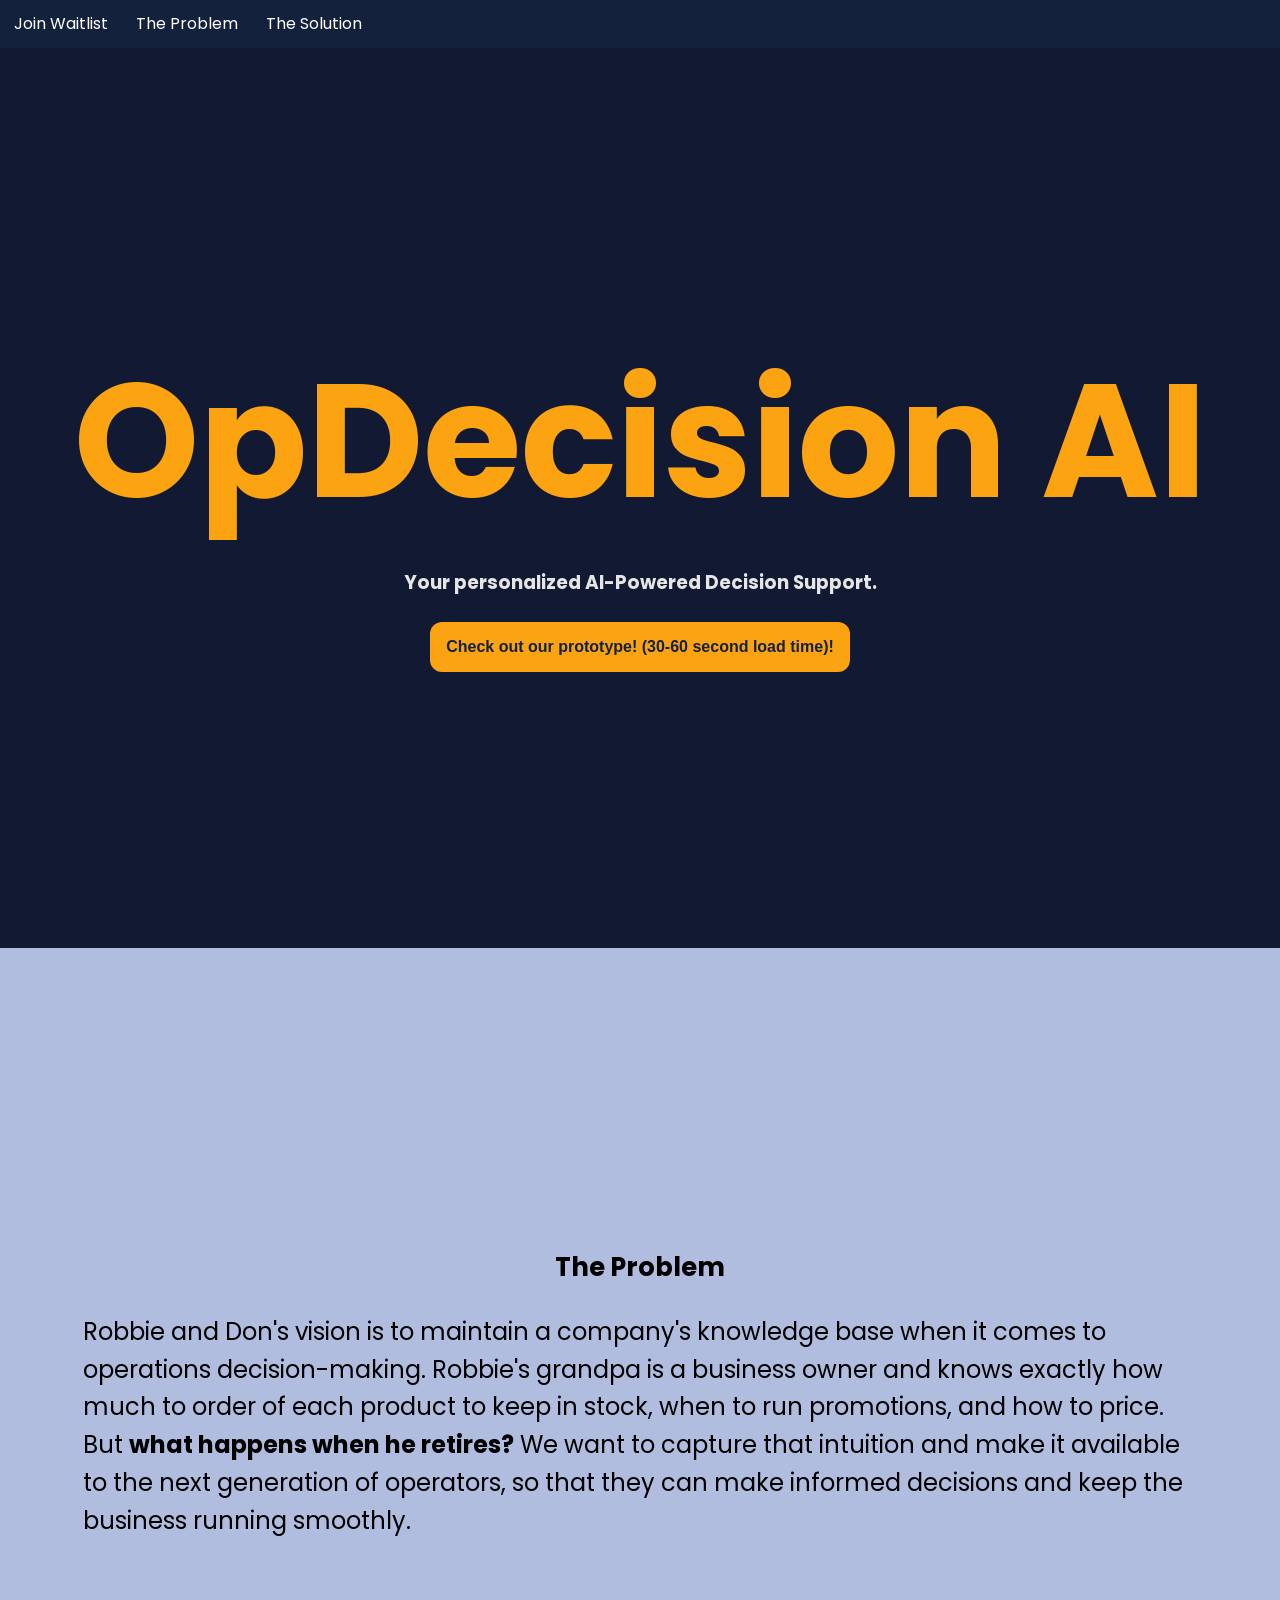
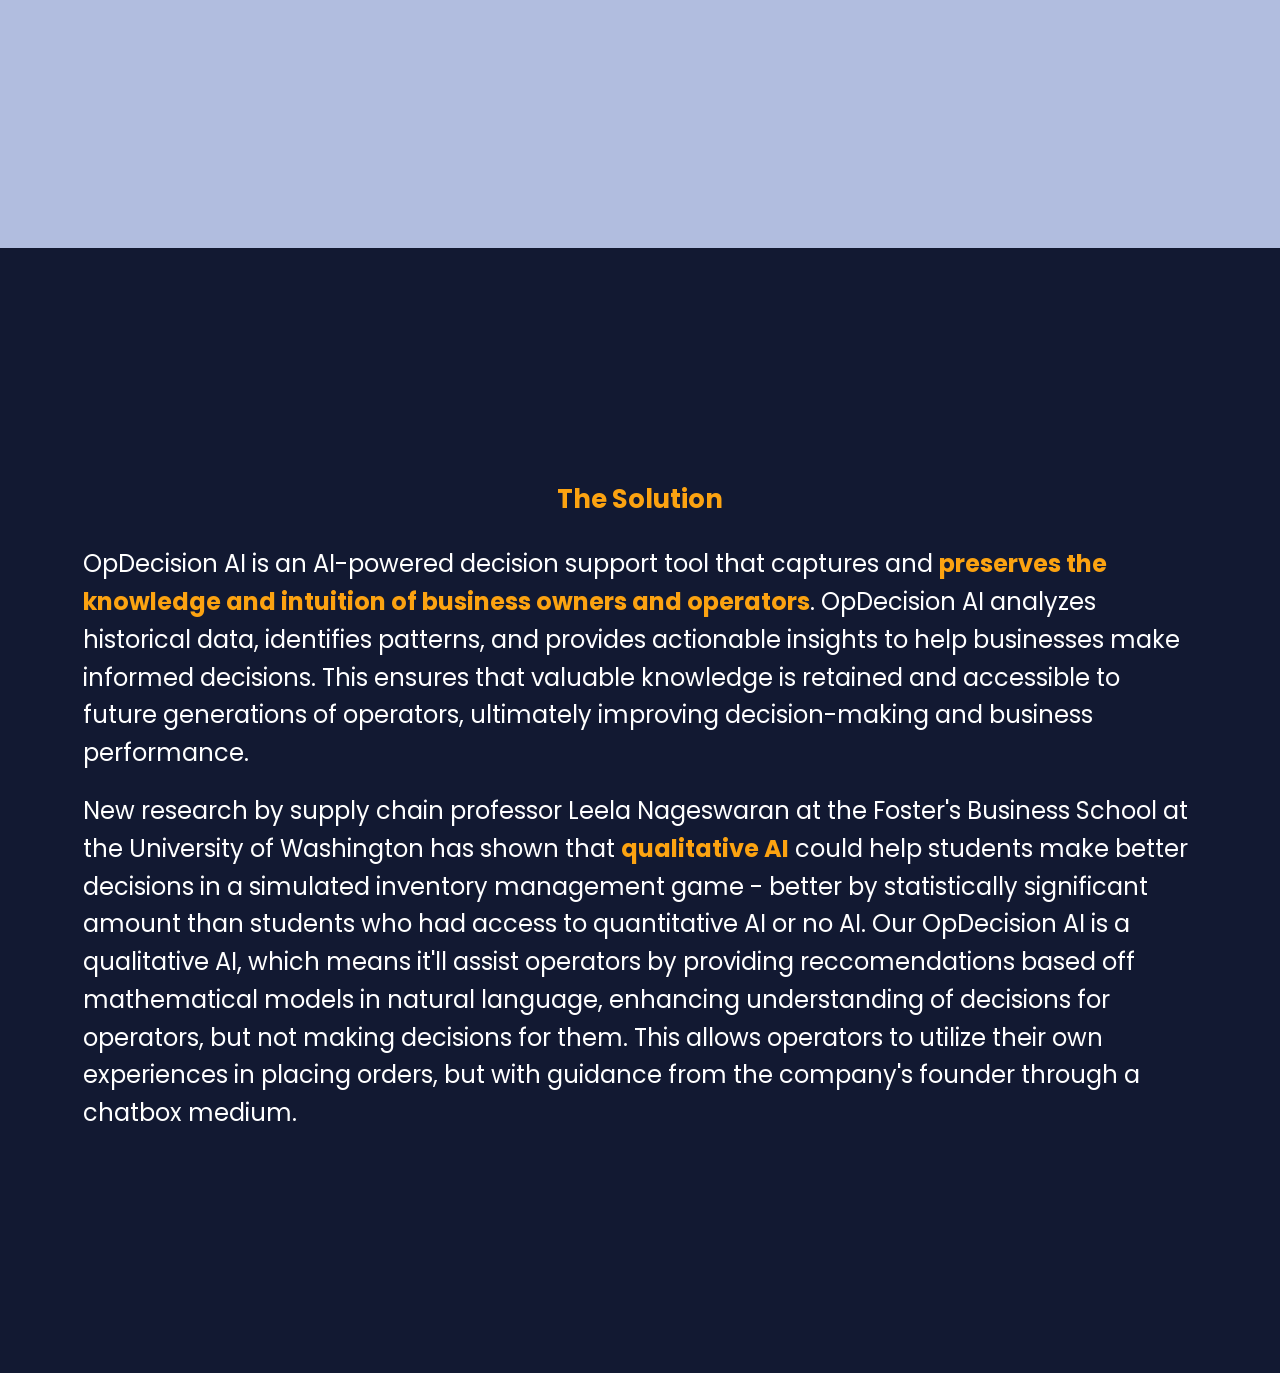
<file: index.html>
<html lang="en">
<head>
    <meta charset="UTF-8">
    <meta name="viewport" content="width=device-width, initial-scale=1.0">
    <link rel="preconnect" href="https://fonts.googleapis.com">
    <link rel="preconnect" href="https://fonts.gstatic.com" crossorigin>
    <link href="https://fonts.googleapis.com/css2?family=Poppins:ital,wght@0,100;0,200;0,300;0,400;0,500;0,600;0,700;0,800;0,900;1,100;1,200;1,300;1,400;1,500;1,600;1,700;1,800;1,900&display=swap" rel="stylesheet">
    <link rel="stylesheet" href="index.css">
    <title>OpDecision AI</title>
</head>
<body>
  <div id="navbar">
    <a href="#hero">Join Waitlist</a>
    <a href="#problem">The Problem</a>
    <a href="#solution">The Solution</a>
  </div>
  <div id="hero">
    <div>
      <h1 id="title">OpDecision AI</h1>
    </div>
    <h3>Your personalized AI-Powered Decision Support.</h3>
    <button onclick="window.open('https://opdecision-ai.onrender.com/')">Check out our prototype! (30-60 second load time)!</button>
  </div>
  <div id="problem">
    <h2>The Problem</h2>
    <p>
      Robbie and Don's vision is to maintain a company's knowledge base when it comes to
      operations decision-making. Robbie's grandpa is a business owner and knows exactly
      how much to order of each product to keep in stock, when to run promotions, and
      how to price. But <strong class='black'>what happens when he retires?</strong> We want to capture that
      intuition and make it available to the next generation of operators, so that they
      can make informed decisions and keep the business running smoothly.
    </p>
  </div>
  <div id="solution">
    <h2>The Solution</h2>
    <p>
      OpDecision AI is an AI-powered decision support tool that captures and <strong>preserves
      the knowledge and intuition of business owners and operators</strong>. OpDecision AI analyzes historical data,
      identifies patterns, and provides actionable insights to help businesses make
      informed decisions.
      This ensures that valuable knowledge is retained and accessible to future generations
      of operators, ultimately improving decision-making and business performance.
    </p>
    <p>
      New research by supply chain professor Leela Nageswaran at the Foster's Business School at the University of Washington
      has shown that <strong>qualitative AI</strong> could help students make better decisions in a simulated inventory management game
      - better by statistically significant amount than students who had access to quantitative AI or no AI. Our OpDecision
      AI is a qualitative AI, which means it'll assist operators by providing reccomendations based off mathematical models in natural language,
      enhancing understanding of decisions for operators, but not making decisions for them.
      This allows operators to utilize their own experiences in placing orders, but with guidance from the company's founder through a chatbox medium.
    </p>
  </div>
</body>
</html>
</file>
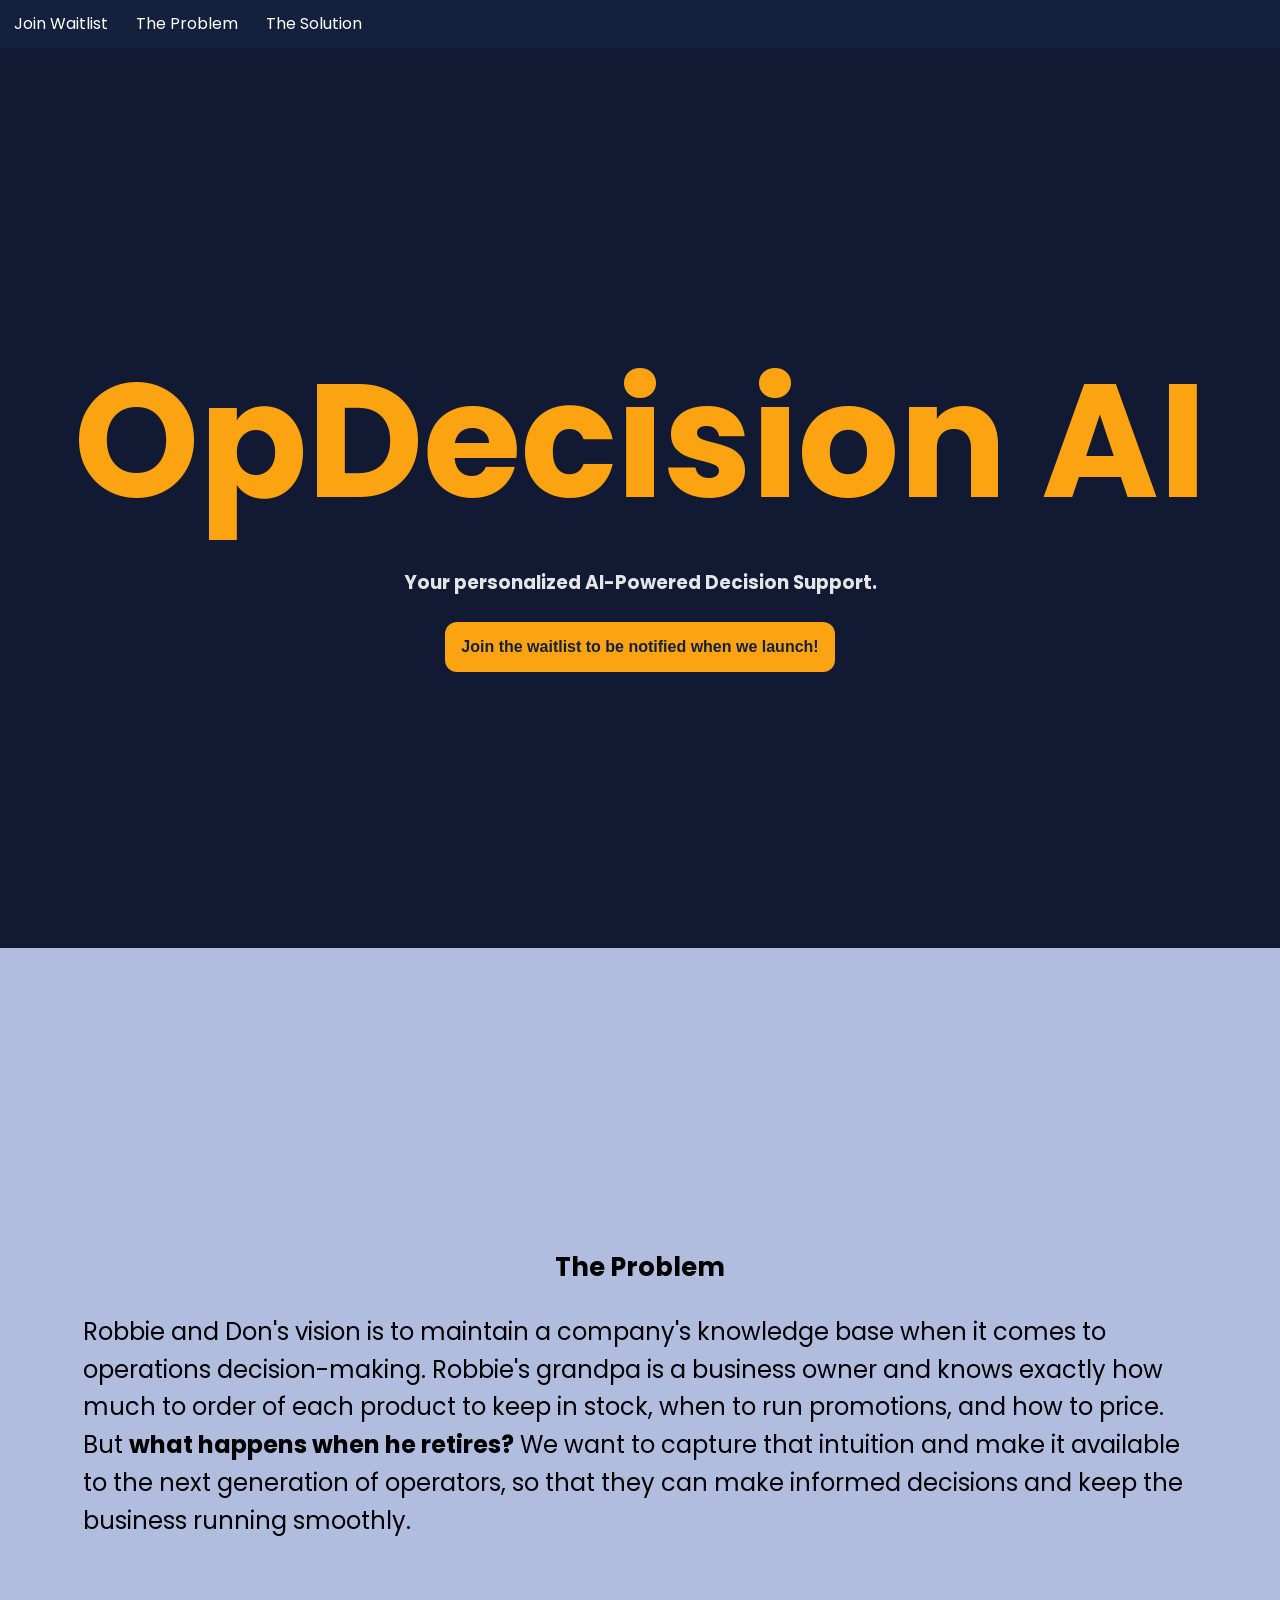
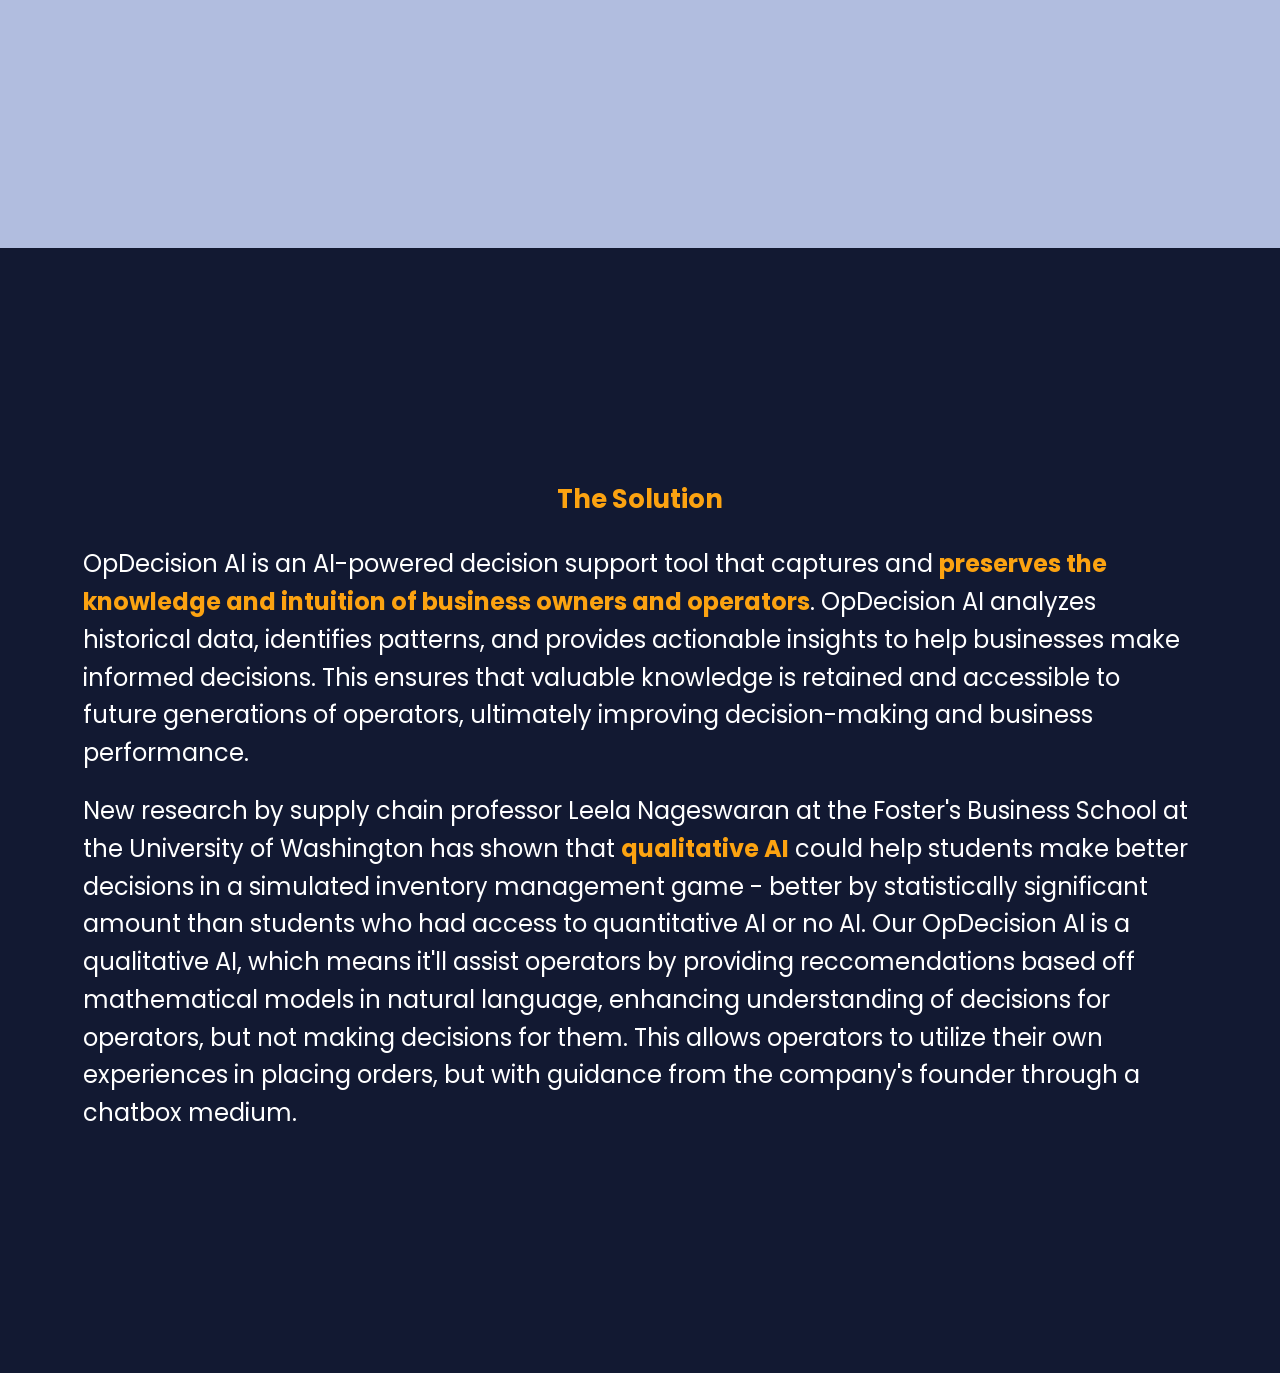
<file: indexSite.html>
<html lang="en">
<head>
    <meta charset="UTF-8">
    <meta name="viewport" content="width=device-width, initial-scale=1.0">
    <link rel="preconnect" href="https://fonts.googleapis.com">
    <link rel="preconnect" href="https://fonts.gstatic.com" crossorigin>
    <link href="https://fonts.googleapis.com/css2?family=Poppins:ital,wght@0,100;0,200;0,300;0,400;0,500;0,600;0,700;0,800;0,900;1,100;1,200;1,300;1,400;1,500;1,600;1,700;1,800;1,900&display=swap" rel="stylesheet">
    <link rel="stylesheet" href="index.css">
    <title>OpDecision AI</title>
</head>
<body>
  <div id="navbar">
    <a href="#hero">Join Waitlist</a>
    <a href="#problem">The Problem</a>
    <a href="#solution">The Solution</a>
  </div>
  <div id="hero">
    <div>
      <h1 id="title">OpDecision AI</h1>
    </div>
    <h3>Your personalized AI-Powered Decision Support.</h3>
    <button onclick="window.open('https://docs.google.com/forms/d/e/1FAIpQLSeA6GtgiwogI7nFwr6z-YM1kB4oNY8GHv03a-zxoJLMtcSOAA/viewform?usp=sharing&ouid=115444821749202351718')">Join the waitlist to be notified when we launch!</button>
  </div>
  <div id="problem">
    <h2>The Problem</h2>
    <p>
      Robbie and Don's vision is to maintain a company's knowledge base when it comes to
      operations decision-making. Robbie's grandpa is a business owner and knows exactly
      how much to order of each product to keep in stock, when to run promotions, and
      how to price. But <strong class='black'>what happens when he retires?</strong> We want to capture that
      intuition and make it available to the next generation of operators, so that they
      can make informed decisions and keep the business running smoothly.
    </p>
  </div>
  <div id="solution">
    <h2>The Solution</h2>
    <p>
      OpDecision AI is an AI-powered decision support tool that captures and <strong>preserves
      the knowledge and intuition of business owners and operators</strong>. OpDecision AI analyzes historical data,
      identifies patterns, and provides actionable insights to help businesses make
      informed decisions.
      This ensures that valuable knowledge is retained and accessible to future generations
      of operators, ultimately improving decision-making and business performance.
    </p>
    <p>
      New research by supply chain professor Leela Nageswaran at the Foster's Business School at the University of Washington
      has shown that <strong>qualitative AI</strong> could help students make better decisions in a simulated inventory management game
      - better by statistically significant amount than students who had access to quantitative AI or no AI. Our OpDecision
      AI is a qualitative AI, which means it'll assist operators by providing reccomendations based off mathematical models in natural language,
      enhancing understanding of decisions for operators, but not making decisions for them.
      This allows operators to utilize their own experiences in placing orders, but with guidance from the company's founder through a chatbox medium.
    </p>
  </div>
</body>
</html>
</file>
<file: index.css>
/* Extra small devices (phones, 600px and down) */
@media only screen and (max-width: 600px) {

  #hero, #problem, #solution{
    display: flex;
    flex-direction: column;
    justify-content: center;
    align-items: center;
    gap: 10px;
  }

  #hero, #solution {
    background-color: oklch(22% 0.05 270);
  }

  #hero, #problem{
    height: 100vh;
  }

  #problem {
    background-color: oklch(80% 0.05 270);
  }

  #hero, #problem, #solution {
    overflow-y: auto;
  }

  h2, h3 {
    margin-top: 0;
    padding-top: 5px;
  }

  #hero-item, div#solution p, #problem p {
    width: 87%;
  }

  h2, h1, p {
    color: #fca311;
  }

  p {
    margin: 5px 0;
    color: #ffffff;
  }

  h3 {
    color: #e5e5e5;
  }

  body {
    font-size: 16px;
    line-height: 125%;
    margin: 0;
    font-family: 'Poppins', sans-serif;
    background-color: #000000;
  }

  h2 {
    font-size: 160%;
  }

  h1 {
    font-size: 200%;
  }

  p {
    font-size: 109%;
    /* line-height: 1cm; */
  }

  button {
    background-color: #fca311;
    color: #14213d;
    font-weight: bold;
    border: none;
    padding: 16px;
    border-radius: 12px;
    font-size: 100%;
    transition-duration: 0.4s;
  }

  button:hover {
    color: #fca311;
  }

  button:hover, #navbar {
    background-color: #14213d;
  }

  #problem p, #problem h2 {
    color: black;
  }

  strong {
    color: #fca311;
  }

  strong.black {
    color: black;
  }

  div#solution {
    height: 125vh;
  }

  #title {
    font-size: 342%;
  }

  #title, button {
    white-space: nowrap;
  }

  #navbar {
    /*3-13-26*/
    position: sticky;
    top: 0;
    overflow: hidden;
  }

  #navbar a {
    float: left;
    display: block;
    color: #ffffff;
    text-align: center;
    padding: 14px;
    text-decoration: none;
  }

  html {
    scroll-behavior: smooth;
  }

  #hero {
    text-align: center;
  }

}

/* Small devices (portrait tablets and large phones, 600px and up) */
@media only screen and (min-width: 600px) {
  #hero, #problem, #solution{
    display: flex;
    flex-direction: column;
    justify-content: center;
    align-items: center;
    gap: 10px;
  }

  #hero, #solution {
    background-color: oklch(22% 0.05 270);
  }

  #hero, #problem{
    height: 100vh;
  }

  #problem {
    background-color: oklch(80% 0.05 270);
  }

  #hero, #problem, #solution {
    overflow-y: auto;
  }

  h2, h3 {
    margin-top: 0;
    padding-top: 5px;
  }

  #hero-item, div#solution p, #problem p {
    width: 87%;
  }

  h2, h1, p {
    color: #fca311;
  }

  p {
    margin: 5px 0;
    color: #ffffff;
  }

  h3 {
    color: #e5e5e5;
  }

  body {
    font-size: 16px;
    line-height: 125%;
    margin: 0;
    font-family: 'Poppins', sans-serif;
    background-color: #000000;
  }

  h2 {
    font-size: 160%;
  }

  h1 {
    font-size: 200%;
  }

  p {
    font-size: 109%;
    /* line-height: 1cm; */
  }

  button {
    background-color: #fca311;
    color: #14213d;
    font-weight: bold;
    border: none;
    padding: 16px;
    border-radius: 12px;
    font-size: 100%;
    transition-duration: 0.4s;
  }

  button:hover {
    color: #fca311;
  }

  button:hover, #navbar {
    background-color: #14213d;
  }

  #problem p, #problem h2 {
    color: black;
  }

  strong {
    color: #fca311;
  }

  strong.black {
    color: black;
  }

  div#solution {
    height: 125vh;
  }

  #title {
    font-size: 556%;
  }

  #title, button {
    white-space: nowrap;
  }

  #navbar {
    /*3-13-26*/
    position: sticky;
    top: 0;
    overflow: hidden;
  }

  #navbar a {
    float: left;
    display: block;
    color: #ffffff;
    text-align: center;
    padding: 14px;
    text-decoration: none;
  }

  html {
    scroll-behavior: smooth;
  }

  #hero {
    text-align: center;
  }
}
/* Large devices (laptops/desktops, 992px and up) */
@media only screen and (min-width: 1160px) {


  #hero, #problem, #solution{
    display: flex;
    flex-direction: column;
    justify-content: center;
    align-items: center;
    gap: 10px;
  }

  #hero, #solution {
    background-color: oklch(22% 0.05 270);
  }

  #hero, #problem{
    height: 100vh;
  }

  #problem {
    background-color: oklch(80% 0.05 270);
  }

  #hero, #problem, #solution {
    overflow-y: auto;
  }

  h2, h3 {
    margin-top: 0;
    padding-top: 5px;
  }

  #hero-item, div#solution p, #problem p {
    width: 87%;
  }

  h2, h1, p {
    color: #fca311;
  }

  p {
    margin: 5px 0;
    color: #ffffff;
  }

  h3 {
    color: #e5e5e5;
  }

  h1 {
    left: 10%;
  }

  body {
    font-size: 16px;
    line-height: 125%;
    margin: 0;
    font-family: 'Poppins', sans-serif;
    background-color: #000000;
  }

  h2 {
    font-size: 160%;
  }

  h1 {
    font-size: 200%;
  }

  p {
    font-size: 150%;
    line-height: 1cm;
  }

  button {
    background-color: #fca311;
    color: #14213d;
    font-weight: bold;
    border: none;
    padding: 16px;
    border-radius: 12px;
    font-size: 100%;
    transition-duration: 0.4s;
  }

  button:hover, strong {
    color: #fca311;
  }

  button:hover, #navbar {
    background-color: #14213d;
  }

  #problem p, #problem h2, strong.black {
    color: black;
  }

  div#solution {
    height: 125vh;
  }

  #title {
    font-size: 1000%;
  }

  #navbar {
    /*3-13-26*/
    position: sticky;
    top: 0; /* rids of extra buffer */
    overflow: hidden;
  }

  #navbar a {
    float: left;
    display: block;
    color: #ffffff;
    text-align: center;
    padding: 14px;
    text-decoration: none;
  }

  html {
    scroll-behavior: smooth;
  }

}
</file>
